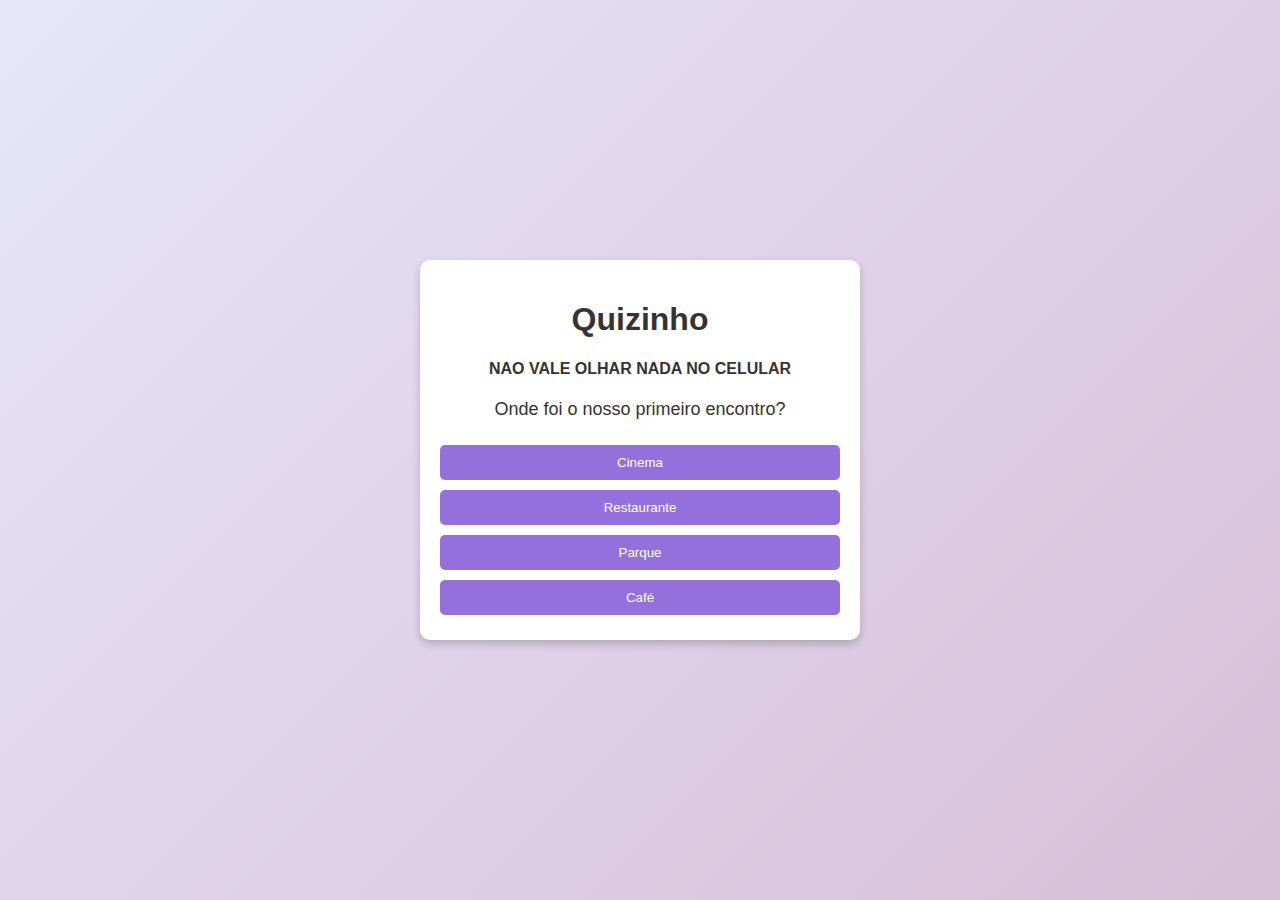
<file: index.html>
<!DOCTYPE html>
<html lang="en">
<head>
    <meta charset="UTF-8">
    <meta name="viewport" content="width=device-width, initial-scale=1.0">
    <title>Quizinho</title>
    <link rel="icon" href="lavanda 1.png" type="image/x-icon">
    <style>
        body {
            font-family: Arial, sans-serif;
            margin: 0;
            padding: 0;
            color: #333;
            background: linear-gradient(135deg, #e6e6fa, #d8bfd8);
            display: flex;
            justify-content: center;
            align-items: center;
            height: 100vh;
        }

        .container {
            background: #fff;
            border-radius: 10px;
            box-shadow: 0 4px 8px rgba(0, 0, 0, 0.2);
            padding: 20px;
            text-align: center;
            width: 90%;
            max-width: 400px;
        }

        .question {
            font-size: 18px;
            margin-bottom: 20px;
        }

        .options button {
            background: #9370db;
            color: #fff;
            border: none;
            border-radius: 5px;
            padding: 10px 15px;
            margin: 5px 0;
            cursor: pointer;
            width: 100%;
        }

        .options button:hover {
            background: #9370db;
        }

        .result {
            font-size: 18px;
            margin-top: 20px;
            color: #4caf50;
            display: none;
        }

        .card {
            display: none;
            margin-top: 20px;
            padding: 15px;
            border-radius: 8px;
            color: #333;
            background: linear-gradient(135deg, #e6e6fa, #d8bfd8);
            border: 1px dashed #9370db;
        }

        .extra-message {
            display: none;
            margin-top: 20px;
        }

        .extra-message button {
            background: #9370db;
            color: #fff;
            border: none;
            border-radius: 5px;
            padding: 10px 15px;
            cursor: pointer;
        }

        .extra-message button:hover {
            background: #9370db;
        }
    </style>
</head>
<body>
    <div class="container">
        <h1>Quizinho</h1>
        <h4>NAO VALE OLHAR NADA NO CELULAR</h4>
        <div id="quiz">
            <div id="question-container">
                <div class="question" id="question">Pergunta será exibida aqui</div>
                <div class="options" id="options">
                    <!-- Botões de opções vão aqui -->
                </div>
            </div>
        </div>
        <div id="result" class="result">Parabéns! Você completou o quiz!</div>
        <div id="card" class="card">
            <p>hehehehehe boa meu amor, conseguiu completar o quizinho, mas ainda falta completar mais uma coisinha pra receber o seu presente.</p>
        </div>
        <div id="extra-message" class="extra-message">
            <a href="dinossauro.html"><button id="extra-button" ac>Clique aqui</button></a>
        </div>
    </div>

    <script>
        const questions = [
        {
                question: "Onde foi o nosso primeiro encontro?",
                options: ["Cinema", "Restaurante", "Parque", "Café"],
                answer: "Café"
            },
            {
                question: "Qual é a minha cor favorita?",
                options: ["Azul", "Verde", "Vermelho", "Amarelo"],
                answer: "Vermelho"
            },
            {
                question: "Qual foi o primeiro filme que assistimos juntas?",
                options: ["Coraline", "Bela e a Fera", "Mamma Mia", "Divertida Mente"],
                answer: "Bela e a Fera"
            },
            {
                question: "Se eu pudesse ser um super herói qual eu seria?",
                options: ["Homem Aranha", "Flash", "Doutor Estranho", "BatWoman"],
                answer:"Flash"
            },
            {
                question: "Eu tive outros animais alem da frida e da cocota?",
                options: ["Nao, apenas as nenes lindas perfeitas", "Sim, mais um cachorro, hamsters, passarinho, peixe e calopsitas", "Sim, hamsters, peixe e calopsita", "Sim, hamsters e calopsitas"],
                answer:"Sim, mais um cachorro, hamsters, passarinho, peixe e calopsitas"
            },
            {
                question: "Quando foi a primeira vez que agnt se beijou?",
                options: ["1 de junho", "8 de junho", "15 de junho", "22 de junho"],
                answer:"8 de junho"
            },
            {
                question: "Qual foi o dia que te mandei a primeira mensagem",
                options: ["11 de maio", "13 de maio", "12 de maio", "14 de maio"],
                answer:"14 de maio"
            },
            {
                question: "Qual foi a primeira coisa que eu te disse?",
                options: ["oi. tudo bem? depois vamos ver de marcar de ir la no jazz cafe", "oiii. tudo bem? é a sofia. depois vamos marcar de ir la no jazz cafe", "oiii. tudo bem? é a sofia. depois vamos ver de marcar de ir la no jazz cafe", "oii. tudo bem? é a sofia. depois vamos marcar de ir la no jazz cafe"],
                answer:"oiii. tudo bem? é a sofia. depois vamos ver de marcar de ir la no jazz cafe"
            },
            {
                question: "Onde foi a primeira foto que temos juntas?",
                options: ["Na sua casa", "Na unifei", "Piranguçu", "Jazz cafe"],
                answer:"Piranguçu"
            },
            {
                question: "Qual foi a primeira coisa que eu paguei pra você?",
                options: ["Trento", "Pão com chocolate", "Salgado no cesar burg", "Onibus Piranguçu"],
                answer:"Onibus Piranguçu"
            },
            {
                question: "Qual filme  eu escolheria?",
                options: ["Harry Potter e o Cálice de Fogo", "Narnia", "Toy Story 3", "Jogos Vorazes"],
                answer:"Harry Potter e o Cálice de Fogo"
            },
            {
                question: "Qual a comida que você me fez que eu mais gostei?",
                options: ["Macarrão massa fresca", "Bolo de chocolate", "Panquequinha de banana", "Panquequinha de banana com chocolate"],
                answer:"Panquequinha de banana"
            },
            
        ];

        const questionContainer = document.getElementById('question');
        const optionsContainer = document.getElementById('options');
        const resultContainer = document.getElementById('result');
        const cardContainer = document.getElementById('card');
        const extraMessageContainer = document.getElementById('extra-message');
        const extraButton = document.getElementById('extra-button');

        let currentQuestionIndex = 0;

        function loadQuestion() {
            const currentQuestion = questions[currentQuestionIndex];
            questionContainer.textContent = currentQuestion.question;
            optionsContainer.innerHTML = '';

            currentQuestion.options.forEach(option => {
                const button = document.createElement('button');
                button.textContent = option;
                button.addEventListener('click', () => checkAnswer(option));
                optionsContainer.appendChild(button);
            });
        }

        function checkAnswer(selected) {
            const currentQuestion = questions[currentQuestionIndex];
            if (selected === currentQuestion.answer) {
                currentQuestionIndex++;
                if (currentQuestionIndex < questions.length) {
                    loadQuestion();
                } else {
                    finishQuiz();
                }
            } else {
                alert('Oh man! Damn it! Tenta de novo meu amor.');
            }
        }

        function finishQuiz() {
            questionContainer.style.display = 'none';
            optionsContainer.style.display = 'none';
            resultContainer.style.display = 'block';
            cardContainer.style.display = 'block';
            extraMessageContainer.style.display = 'block';
        }

        extraButton.addEventListener('click', () => {
            alert('Falta mais uma coisa pra você receber sua carta!');
            // Adicione qualquer outra ação que você deseja realizar quando o botão for clicado
        });

        loadQuestion();
    </script>
</body>
</html>
</file>
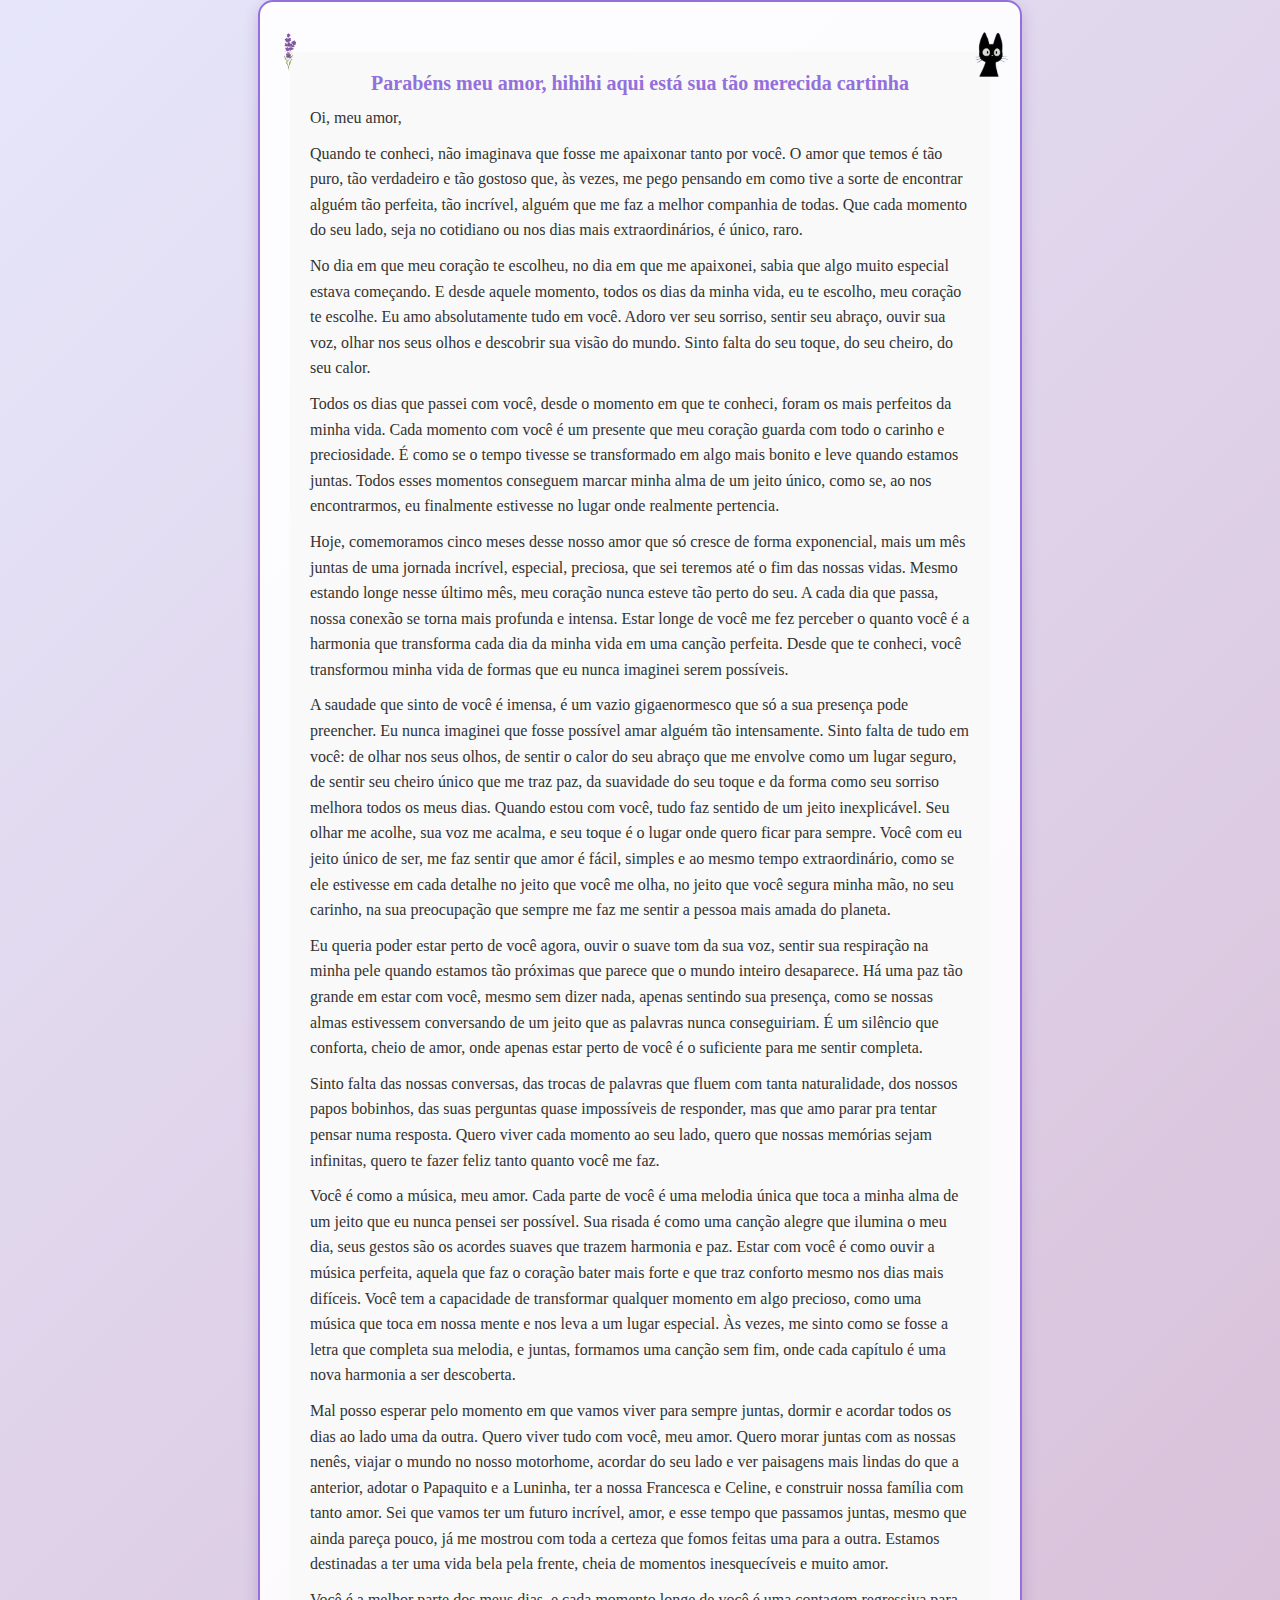
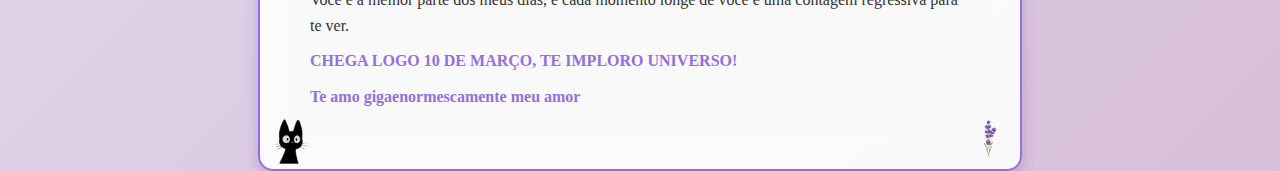
<file: cartinha.html>
<!DOCTYPE html>
<html lang="en">
<head>
    <meta charset="UTF-8">
    <meta name="viewport" content="width=device-width, initial-scale=1.0">
    <title>Cartona</title>
    <link rel="icon" href="lavanda 1.png" type="image/x-icon">
    <link href="https://fonts.googleapis.com/css2?family=Dancing+Script:wght@400;700&display=swap" rel="stylesheet">
    <style>
        body {
            margin: 0;
            padding: 0;
            background: linear-gradient(135deg, #e6e6fa, #d8bfd8);
            display: flex;
            justify-content: center;
            align-items: center;
            min-height: 100vh;
            color: #333;
            position: relative;
        }
        .container {
            background: rgba(255, 255, 255, 0.9);
            border-radius: 15px;
            box-shadow: 0 6px 15px rgba(75, 0, 130, 0.2);
            padding: 30px;
            text-align: left;
            width: 90%;
            max-width: 700px;
            position: relative;
            border: 2px solid #9370db;
        }
        .result {
            font-size: 20px;
            font-weight: bold;
            text-align: center;
            color: #9370db;
        }
        .card {
            margin-top: 20px;
            padding: 20px;
            border-radius: 12px;
            background: #f9f9f9;
            position: relative;
        }
        .card p {
            margin: 10px 0;
            line-height: 1.6;
        }
        strong {
            color: #9370db;
        }
        audio {
            position: absolute;
            bottom: 10px;
            right: 10px;
            opacity: 0.5;
        }
        audio:hover {
            opacity: 1;
        }
        .decorative-image {
            position: absolute;
            width: 50px;
            height: 50px;
        }
        .decorative-image.top-left {
            top: -25px;
            left: -25px;
        }
        .decorative-image.top-right {
            top: -25px;
            right: -25px;
        }
        .decorative-image.bottom-left {
            bottom: -25px;
            left: -25px;
        }
        .decorative-image.bottom-right {
            bottom: -25px;
            right: -25px;
        }
    </style>
</head>
<body>
    
    <div class="container">
        <div class="card">
            <img src="lavanda 1.png" class="decorative-image top-left" alt="Decoração" width="50">
            <img src="gato.png" class="decorative-image top-right" alt="Decoração">
            <img src="gato.png" class="decorative-image bottom-left" alt="Decoração">
            <img src="lavanda 1.png" class="decorative-image bottom-right" alt="Decoração">
            
            <div id="result" class="result">Parabéns meu amor, hihihi aqui está sua tão merecida cartinha</div>
            <p>Oi, meu amor,</p>

        <p>Quando te conheci, não imaginava que fosse me apaixonar tanto por você. O amor que temos é tão puro, tão verdadeiro e tão gostoso que, às vezes, me pego pensando em como tive a sorte de encontrar alguém tão perfeita, tão incrível, alguém que me faz a melhor companhia de todas. Que cada momento do seu lado, seja no cotidiano ou nos dias mais extraordinários, é único, raro.</p>

        <p>No dia em que meu coração te escolheu, no dia em que me apaixonei, sabia que algo muito especial estava começando. E desde aquele momento, todos os dias da minha vida, eu te escolho, meu coração te escolhe. Eu amo absolutamente tudo em você. Adoro ver seu sorriso, sentir seu abraço, ouvir sua voz, olhar nos seus olhos e descobrir sua visão do mundo. Sinto falta do seu toque, do seu cheiro, do seu calor.</p>

        <p>Todos os dias que passei com você, desde o momento em que te conheci, foram os mais perfeitos da minha vida. Cada momento com você é um presente que meu coração guarda com todo o carinho e preciosidade. É como se o tempo tivesse se transformado em algo mais bonito e leve quando estamos juntas. Todos esses momentos conseguem marcar minha alma de um jeito único, como se, ao nos encontrarmos, eu finalmente estivesse no lugar onde realmente pertencia.</p>

        <p>Hoje, comemoramos cinco meses desse nosso amor que só cresce de forma exponencial, mais um mês juntas de uma jornada incrível, especial, preciosa, que sei teremos até o fim das nossas vidas. Mesmo estando longe nesse último mês, meu coração nunca esteve tão perto do seu. A cada dia que passa, nossa conexão se torna mais profunda e intensa. Estar longe de você me fez perceber o quanto você é a harmonia que transforma cada dia da minha vida em uma canção perfeita. Desde que te conheci, você transformou minha vida de formas que eu nunca imaginei serem possíveis.</p>

        <p>A saudade que sinto de você é imensa, é um vazio gigaenormesco que só a sua presença pode preencher. Eu nunca imaginei que fosse possível amar alguém tão intensamente. Sinto falta de tudo em você: de olhar nos seus olhos, de sentir o calor do seu abraço que me envolve como um lugar seguro, de sentir seu cheiro único que me traz paz, da suavidade do seu toque e da forma como seu sorriso melhora todos os meus dias. Quando estou com você, tudo faz sentido de um jeito inexplicável. Seu olhar me acolhe, sua voz me acalma, e seu toque é o lugar onde quero ficar para sempre. Você com eu jeito único de ser, me faz sentir que amor é fácil, simples e ao mesmo tempo extraordinário, como se ele estivesse em cada detalhe no jeito que você me olha, no jeito que você segura minha mão, no seu carinho, na sua preocupação que sempre me faz me sentir a pessoa mais amada do planeta.</p> 

        <p>Eu queria poder estar perto de você agora, ouvir o suave tom da sua voz, sentir sua respiração na minha pele quando estamos tão próximas que parece que o mundo inteiro desaparece. Há uma paz tão grande em estar com você, mesmo sem dizer nada, apenas sentindo sua presença, como se nossas almas estivessem conversando de um jeito que as palavras nunca conseguiriam. É um silêncio que conforta, cheio de amor, onde apenas estar perto de você é o suficiente para me sentir completa.</p>

        <p>Sinto falta das nossas conversas, das trocas de palavras que fluem com tanta naturalidade, dos nossos papos bobinhos, das suas perguntas quase impossíveis de responder, mas que amo parar pra tentar pensar numa resposta. Quero viver cada momento ao seu lado, quero que nossas memórias sejam infinitas, quero te fazer feliz tanto quanto você me faz.</p>

        <p>Você é como a música, meu amor. Cada parte de você é uma melodia única que toca a minha alma de um jeito que eu nunca pensei ser possível. Sua risada é como uma canção alegre que ilumina o meu dia, seus gestos são os acordes suaves que trazem harmonia e paz. Estar com você é como ouvir a música perfeita, aquela que faz o coração bater mais forte e que traz conforto mesmo nos dias mais difíceis. Você tem a capacidade de transformar qualquer momento em algo precioso, como uma música que toca em nossa mente e nos leva a um lugar especial. Às vezes, me sinto como se fosse a letra que completa sua melodia, e juntas, formamos uma canção sem fim, onde cada capítulo é uma nova harmonia a ser descoberta.</p>
        
        <p>Mal posso esperar pelo momento em que vamos viver para sempre juntas, dormir e acordar todos os dias ao lado uma da outra. Quero viver tudo com você, meu amor. Quero morar juntas com as nossas nenês, viajar o mundo no nosso motorhome, acordar do seu lado e ver paisagens mais lindas do que a anterior, adotar o Papaquito e a Luninha, ter a nossa Francesca e Celine, e construir nossa família com tanto amor. Sei que vamos ter um futuro incrível, amor, e esse tempo que passamos juntas, mesmo que ainda pareça pouco, já me mostrou com toda a certeza que fomos feitas uma para a outra. Estamos destinadas a ter uma vida bela pela frente, cheia de momentos inesquecíveis e muito amor.</p>

        <p>Você é a melhor parte dos meus dias, e cada momento longe de você é uma contagem regressiva para te ver. </p> 
        <p><strong>CHEGA LOGO 10 DE MARÇO, TE IMPLORO UNIVERSO!</strong></p>
    
    <p><strong>Te amo gigaenormescamente meu amor</strong></p>
        </div>
    </div>
</body>
</html>
</file>
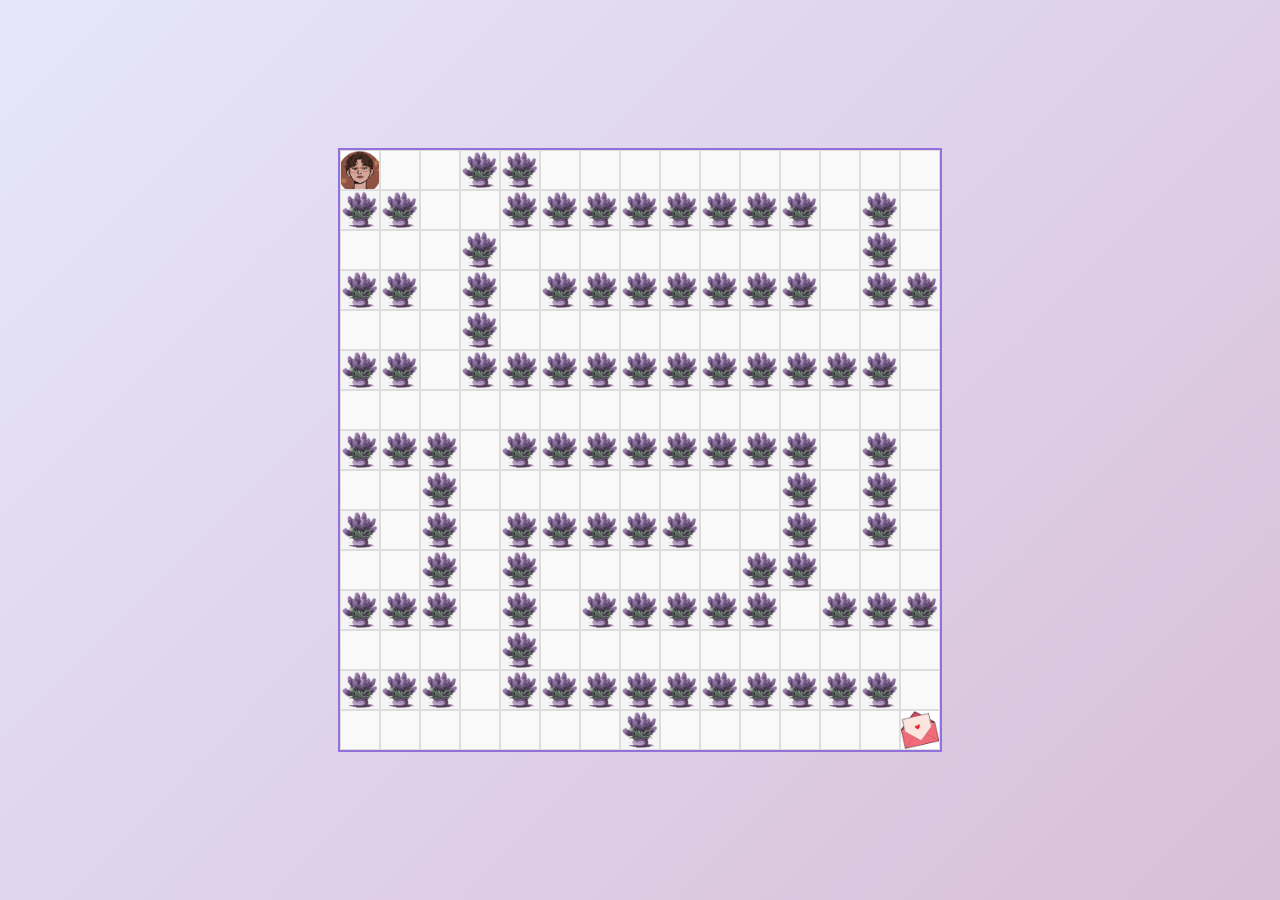
<file: dinossauro.html>
<!DOCTYPE html>
<html lang="en">
<head>
    <meta charset="UTF-8">
    <meta name="viewport" content="width=device-width, initial-scale=1.0">
    <title>Segura o Labirintão</title>
    <link rel="icon" href="lavanda 1.png" type="image/x-icon">

    <style>
        body {
            font-family: Arial, sans-serif;
            margin: 0;
            padding: 0;
            display: flex;
            justify-content: center;
            align-items: center;
            height: 100vh;
            color: #333;
            background: linear-gradient(135deg, #e6e6fa, #d8bfd8);
        }
        .maze-container {
            position: relative;
            width: 600px; /* Ajustado para refletir o novo tamanho */
            height: 600px;
            background-color: #f9f9f9;
            display: grid;
            grid-template-columns: repeat(15, 1fr); /* 15x15 para o labirinto maior */
            grid-template-rows: repeat(15, 1fr);
            border: 2px solid #9370db;
        }
        .cell {
            border: 1px solid #ddd;
            position: relative;
        }
        .player {
            background-image: url('Slice 82.png'); /* Substitua pelo caminho da sua imagem */
            background-size: cover;
            background-position: center;
            width: 100%;
            height: 100%;
        }
        .goal {
            background-image: url('c574b45f5c07f0f45e5eb10e4553e8c1.jpg'); /* Substitua pelo caminho da sua imagem */
            background-size: cover;
            background-position: center;
        }
        .wall {
            background-image: url('images.jpg'); /* Substitua pelo caminho da sua imagem */
            background-size: cover;
            background-position: center;
        }
        .modal {
            display: none;
            position: fixed;
            top: 0;
            left: 0;
            width: 100%;
            height: 100%;
            background-color: rgba(0, 0, 0, 0.5);
            justify-content: center;
            align-items: center;
        }
        .modal-content {
            background-color: #fff;
            padding: 20px;
            border-radius: 5px;
            text-align: center;
        }
        .modal-content button {
            padding: 10px 20px;
            background-color: #9370db;
            border: none;
            color: #fff;
            cursor: pointer;
            border-radius: 5px;
            margin-top: 10px;
        }
    </style>
</head>
<body>
    <div class="maze-container" id="maze">
        <!-- Labirinto será gerado dinamicamente -->
    </div>

    <div class="modal" id="modal">
        <div class="modal-content">
            <h2>Boa meu amor! Completou tudinho</h2>
            <p>Agora já pode ler sua cartinha:</p>
            <a href="cartinha.html"><button onclick="showGift()">Clique aqui para ver seu presente</button></a>
        </div>
    </div>

    <script>
        const maze = [
            [' ', ' ', ' ', 'W', 'W', ' ', ' ', ' ', ' ', ' ', ' ', ' ', ' ', ' ', ' '],
            ['W', 'W', ' ', ' ', 'W', 'W', 'W', 'W', 'W', 'W', 'W', 'W', ' ', 'W', ' '],
            [' ', ' ', ' ', 'W', ' ', ' ', ' ', ' ', ' ', ' ', ' ', ' ', ' ', 'W', ' '],
            ['W', 'W', ' ', 'W', ' ', 'W', 'W', 'W', 'W', 'W', 'W', 'W', ' ', 'W', 'W'],
            [' ', ' ', ' ', 'W', ' ', ' ', ' ', ' ', ' ', ' ', ' ', ' ', ' ', ' ', ' '],
            ['W', 'W', ' ', 'W', 'W', 'W', 'W', 'W', 'W', 'W', 'W', 'W', 'W', 'W', ' '],
            [' ', ' ', ' ', ' ', ' ', ' ', ' ', ' ', ' ', ' ', ' ', ' ', ' ', ' ', ' '],
            ['W', 'W', 'W', ' ', 'W', 'W', 'W', 'W', 'W', 'W', 'W', 'W', ' ', 'W', ' '],
            [' ', ' ', 'W', ' ', ' ', ' ', ' ', ' ', ' ', ' ', ' ', 'W', ' ', 'W', ' '],
            ['W', ' ', 'W', ' ', 'W', 'W', 'W', 'W', 'W', ' ', ' ', 'W', ' ', 'W', ' '],
            [' ', ' ', 'W', ' ', 'W', ' ', ' ', ' ', ' ', ' ', 'W', 'W', ' ', ' ', ' '],
            ['W', 'W', 'W', ' ', 'W', ' ', 'W', 'W', 'W', 'W', 'W', ' ', 'W', 'W', 'W'],
            [' ', ' ', ' ', ' ', 'W', ' ', ' ', ' ', ' ', ' ', ' ', ' ', ' ', ' ', ' '],
            ['W', 'W', 'W', ' ', 'W', 'W', 'W', 'W', 'W', 'W', 'W', 'W', 'W', 'W', ' '],
            [' ', ' ', ' ', ' ', ' ', ' ', ' ', 'W', ' ', ' ', ' ', ' ', ' ', ' ', 'G']
        ];

        const mazeContainer = document.getElementById('maze');
        const player = document.createElement('div');
        player.classList.add('player');

        let playerPosition = { x: 0, y: 0 };

        function renderMaze() {
            mazeContainer.innerHTML = '';
            maze.forEach((row, rowIndex) => {
                row.forEach((cell, colIndex) => {
                    const cellDiv = document.createElement('div');
                    cellDiv.classList.add('cell');
                    if (cell === 'W') {
                        cellDiv.classList.add('wall');
                    }
                    if (rowIndex === playerPosition.y && colIndex === playerPosition.x) {
                        cellDiv.appendChild(player);
                    }
                    if (cell === 'G') {
                        cellDiv.classList.add('goal');
                    }
                    mazeContainer.appendChild(cellDiv);
                });
            });
        }

        function movePlayer(dx, dy) {
            const newX = playerPosition.x + dx;
            const newY = playerPosition.y + dy;

            if (
                newX >= 0 &&
                newY >= 0 &&
                newX < maze[0].length &&
                newY < maze.length &&
                maze[newY][newX] !== 'W'
            ) {
                playerPosition.x = newX;
                playerPosition.y = newY;

                if (maze[newY][newX] === 'G') {
                    document.getElementById('modal').style.display = 'flex';
                }
            }
            renderMaze();
        }

        window.addEventListener('keydown', (e) => {
            switch (e.key) {
                case 'ArrowUp':
                    movePlayer(0, -1);
                    break;
                case 'ArrowDown':
                    movePlayer(0, 1);
                    break;
                case 'ArrowLeft':
                    movePlayer(-1, 0);
                    break;
                case 'ArrowRight':
                    movePlayer(1, 0);
                    break;
            }
        });

        function showGift() {
            alert('Aqui está o seu presente! 🎁');
        }

        renderMaze();
    </script>
</body>
</html>
</file>
